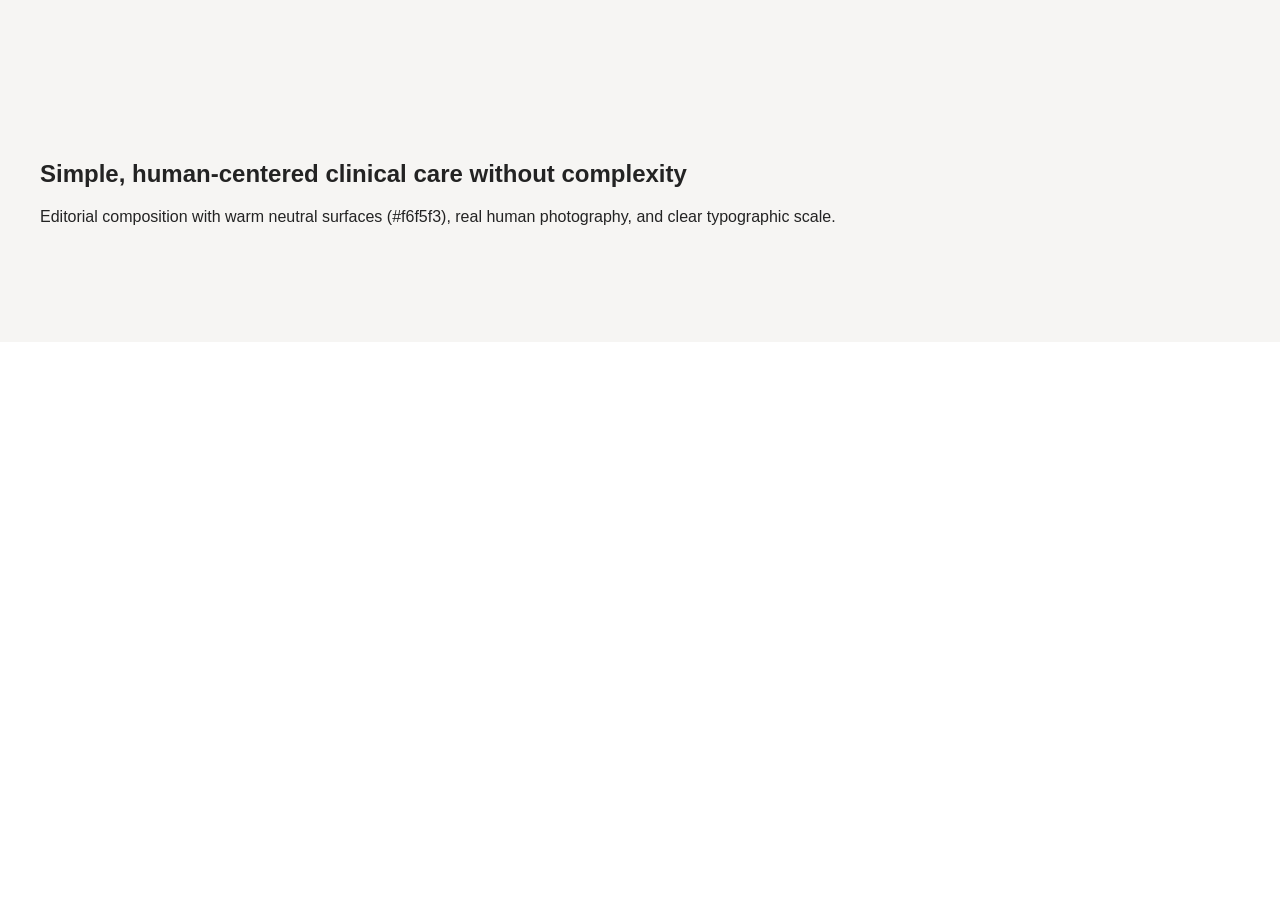
<file: referencias/doxy_referencia_estrutural.html>
<!DOCTYPE html>
<!-- Referência Estrutural e de Composição: Doxy.me (Estudo de Hierarquia, Tipografia, Espaçamento e Fotografia Editorial) -->
<html lang="en" dir="ltr">
  <head>
    <meta charset="utf-8" />
    <meta name="viewport" content="width=device-width" />
    <title>Doxy.me — Referência Estrutural e Editorial</title>
    <style>
      /* Tokens e Padrões de Composição estudados do Doxy.me:
       * - Background primário: #ffffff e #f6f5f3 (warm alabaster / off-white editorial)
       * - Texto primário: #232323 (grafite profundo, não preto puro)
       * - Texto secundário: #5e5e5e (cinza equilibrado para leitura prolongada)
       * - Tipografia Display: 48px a 58px, line-height 110%-120%, letter-spacing -0.01em
       * - Tipografia Corpo: 18px a 20px, line-height 150%
       * - Espaçamento de Seção: 120px a 160px vertical, max-width 1220px-1280px
       * - Grid Assimétrico / Bento Editorial com raio 20px-32px em blocos de superfície #f6f5f3
       * - Alternância entre fotografia humana real e visualização limpa de fluxo do produto
       */
      body {
        margin: 0;
        background-color: #ffffff;
        color: #232323;
        font-family: sans-serif;
      }
      .hero-warm {
        background-color: #f6f5f3;
        padding: 140px 40px 100px;
      }
      .container {
        max-width: 1220px;
        margin: 0 auto;
      }
      .bento-grid {
        display: grid;
        grid-template-columns: repeat(3, 1fr);
        gap: 16px;
      }
      .bento-card {
        background: #f6f5f3;
        border-radius: 24px;
        padding: 32px;
      }
    </style>
  </head>
  <body>
    <section class="hero-warm">
      <div class="container">
        <h1>Simple, human-centered clinical care without complexity</h1>
        <p>Editorial composition with warm neutral surfaces (#f6f5f3), real human photography, and clear typographic scale.</p>
      </div>
    </section>
  </body>
</html>
</file>
